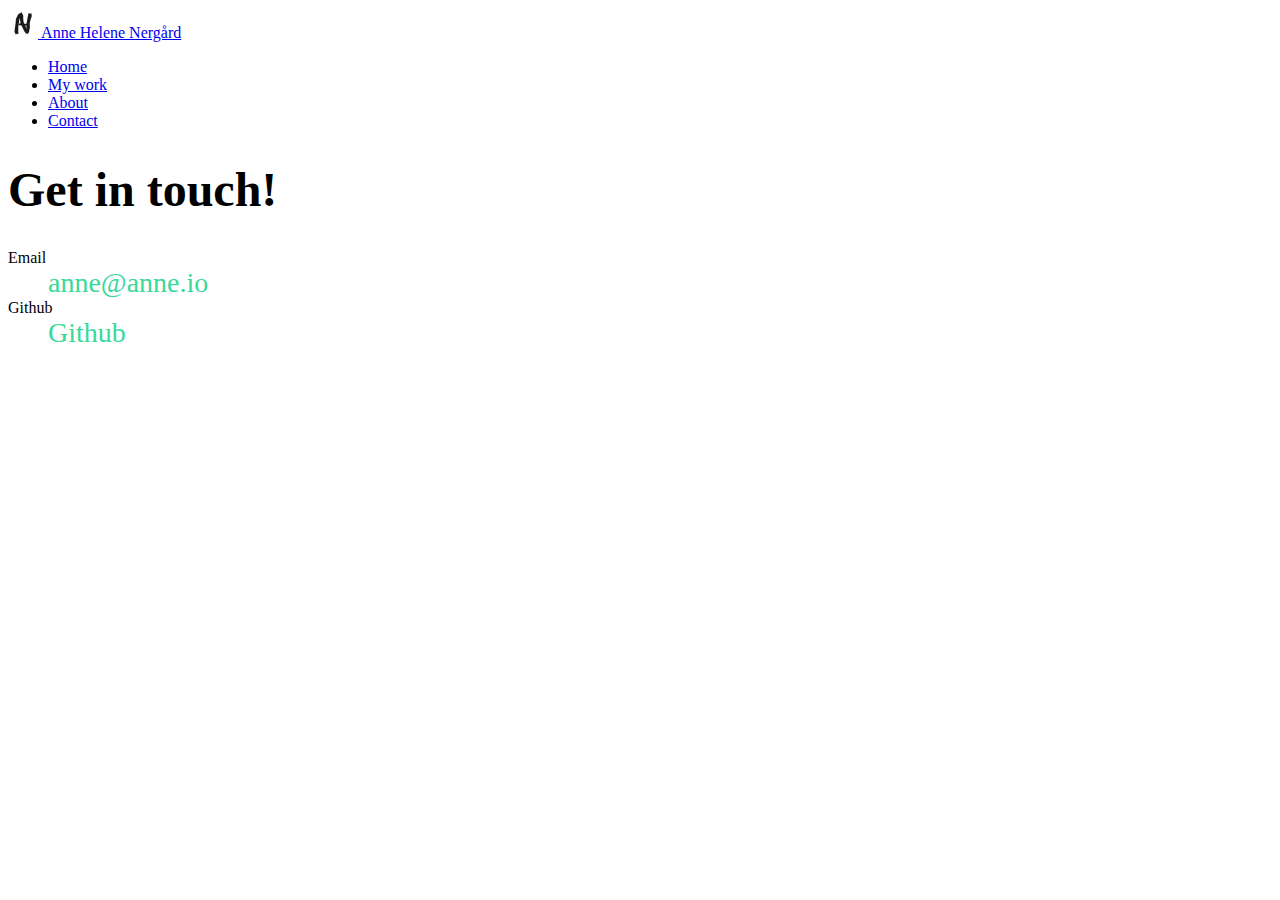
<file: contact.html>
<!DOCTYPE html>
<html lang="en">
  <head>
    <meta charset="UTF-8" />
    <meta name="viewport" content="width=device-width, initial-scale=1.0" />
    <title>contact Anne Helene Nergård</title>
    <meta
      name="Anne Helene Nergård contact"
      content="UX-Designer with a heart for front-end."
    />
    <link
      href="https://cdn.jsdelivr.net/npm/bootstrap@5.3.2/dist/css/bootstrap.min.css"
      rel="stylesheet"
      integrity="sha384-T3c6CoIi6uLrA9TneNEoa7RxnatzjcDSCmG1MXxSR1GAsXEV/Dwwykc2MPK8M2HN"
      crossorigin="anonymous"
    />
    <link rel="stylesheet" href="css/style.css" />
  </head>
  <body>
    <header
      class="d-flex flex-wrap align-items-center sticky-top justify-content-center py-3 mb-4"
    >
      <div class="col-md-3 mb-2 mb-md-0">
        <a
          href="/"
          class="d-inline-flex link-body-emphasis text-decoration-none align-items-center"
        >
          <img
            src="img/AHN logo.svg"
            alt="logo"
            height="30"
            class="d-inline-block"
          />
          Anne Helene Nergård
        </a>
      </div>

      <ul class="nav col-12 col-md-auto mb-2 justify-content-center mb-md-0">
        <li>
          <a href="/index.html" class="nav-link px-2 link-secondary">Home</a>
        </li>
        <li>
          <a href="/work.html" class="nav-link px-2 link-secondary">My work</a>
        </li>
        <li>
          <a href="/about.html" class="nav-link px-2 link-secondary">About</a>
        </li>
        <li>
          <a href="/" class="nav-link px-2 link-secondary">Contact</a>
        </li>
      </ul>
    </header>
    <div class="contact">
      <h1 class="text-center">Get in touch!</h1>
      <dl class="row m-5 text-center">
        <dt class="col-sm-3 fs-5">Email</dt>
        <dd class="col-sm-9">
          <a href="mailto:[email]" class="email-link fs-5"> anne@anne.io </a>
        </dd>
        <dt class="col-sm-3 fs-5">Github</dt>
        <dd class="col-sm-9">
          <a href="https://github.com/Annekaka" class="fs-5 email-link"
            >Github</a
          >
        </dd>
      </dl>
    </div>
    <script
      src="https://cdn.jsdelivr.net/npm/bootstrap@5.3.2/dist/js/bootstrap.bundle.min.js"
      integrity="sha384-C6RzsynM9kWDrMNeT87bh95OGNyZPhcTNXj1NW7RuBCsyN/o0jlpcV8Qyq46cDfL"
      crossorigin="anonymous"
    ></script>
  </body>
</html>
</file>
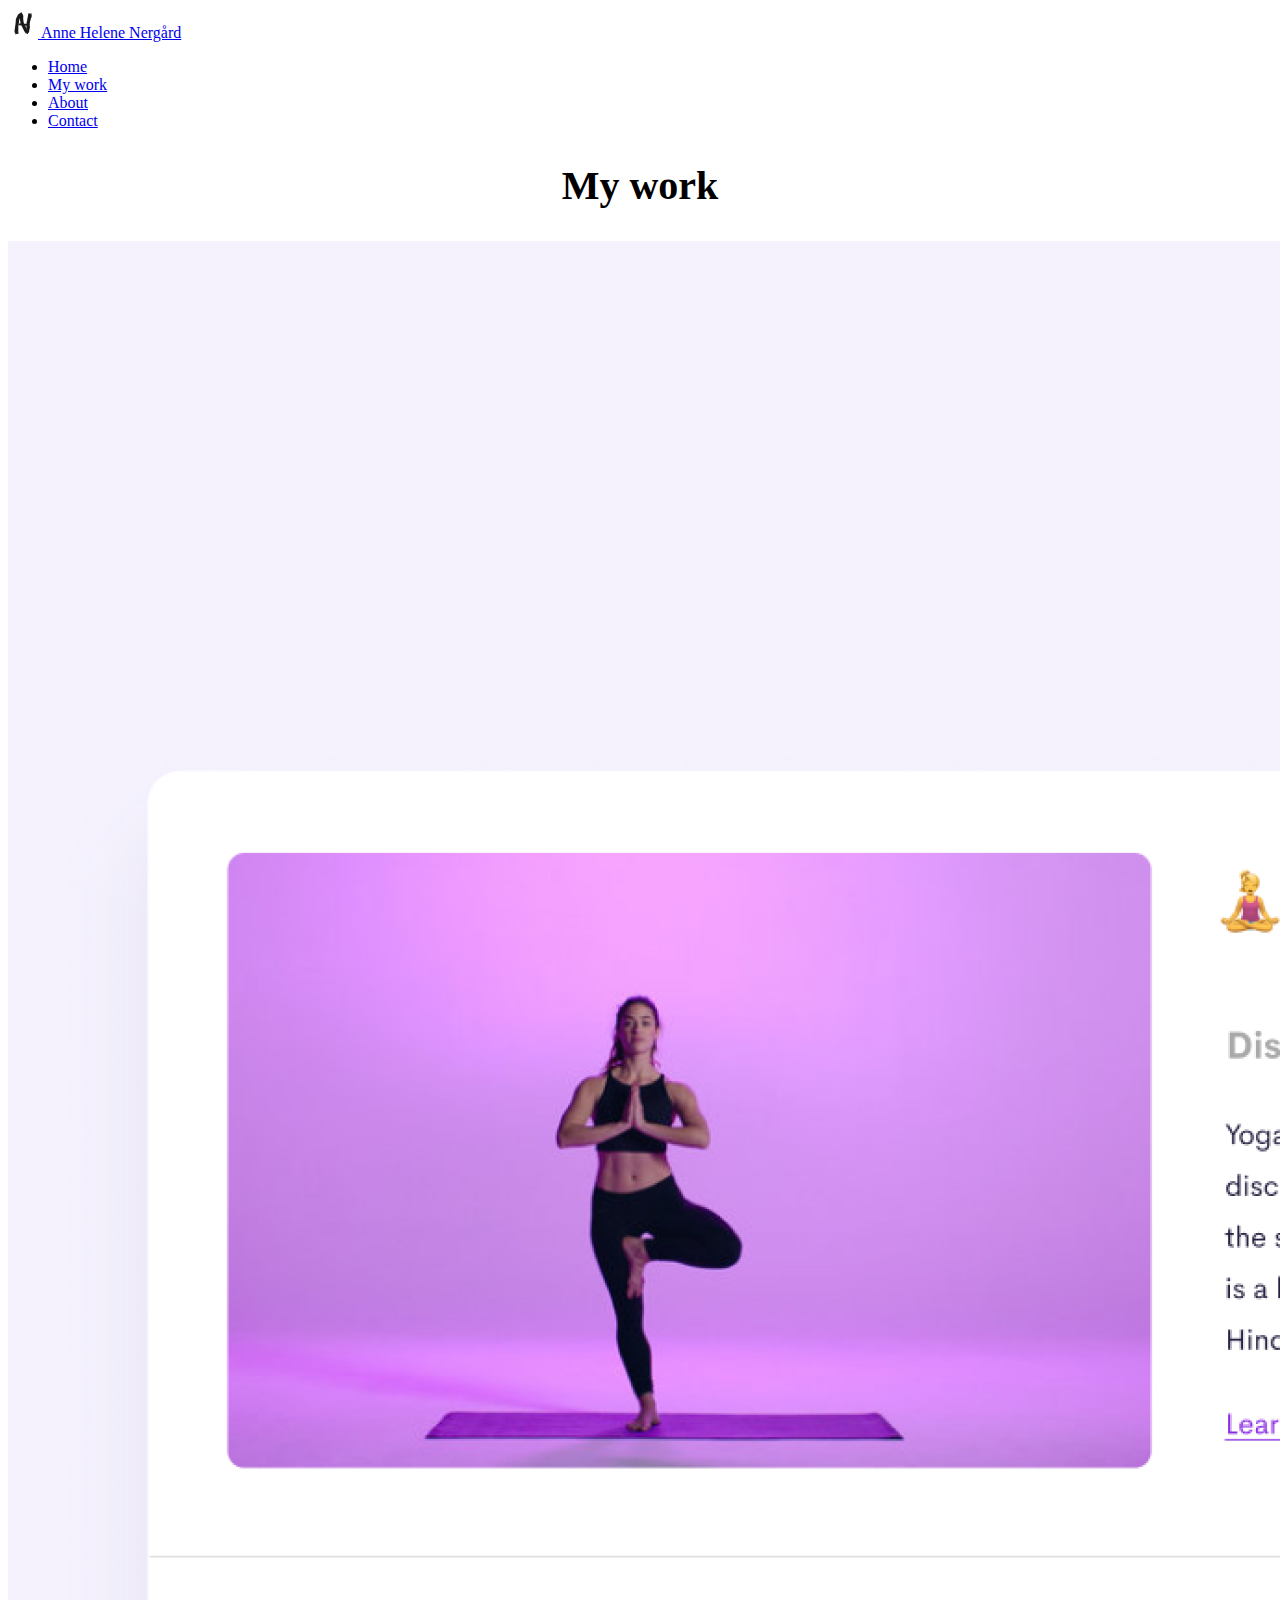
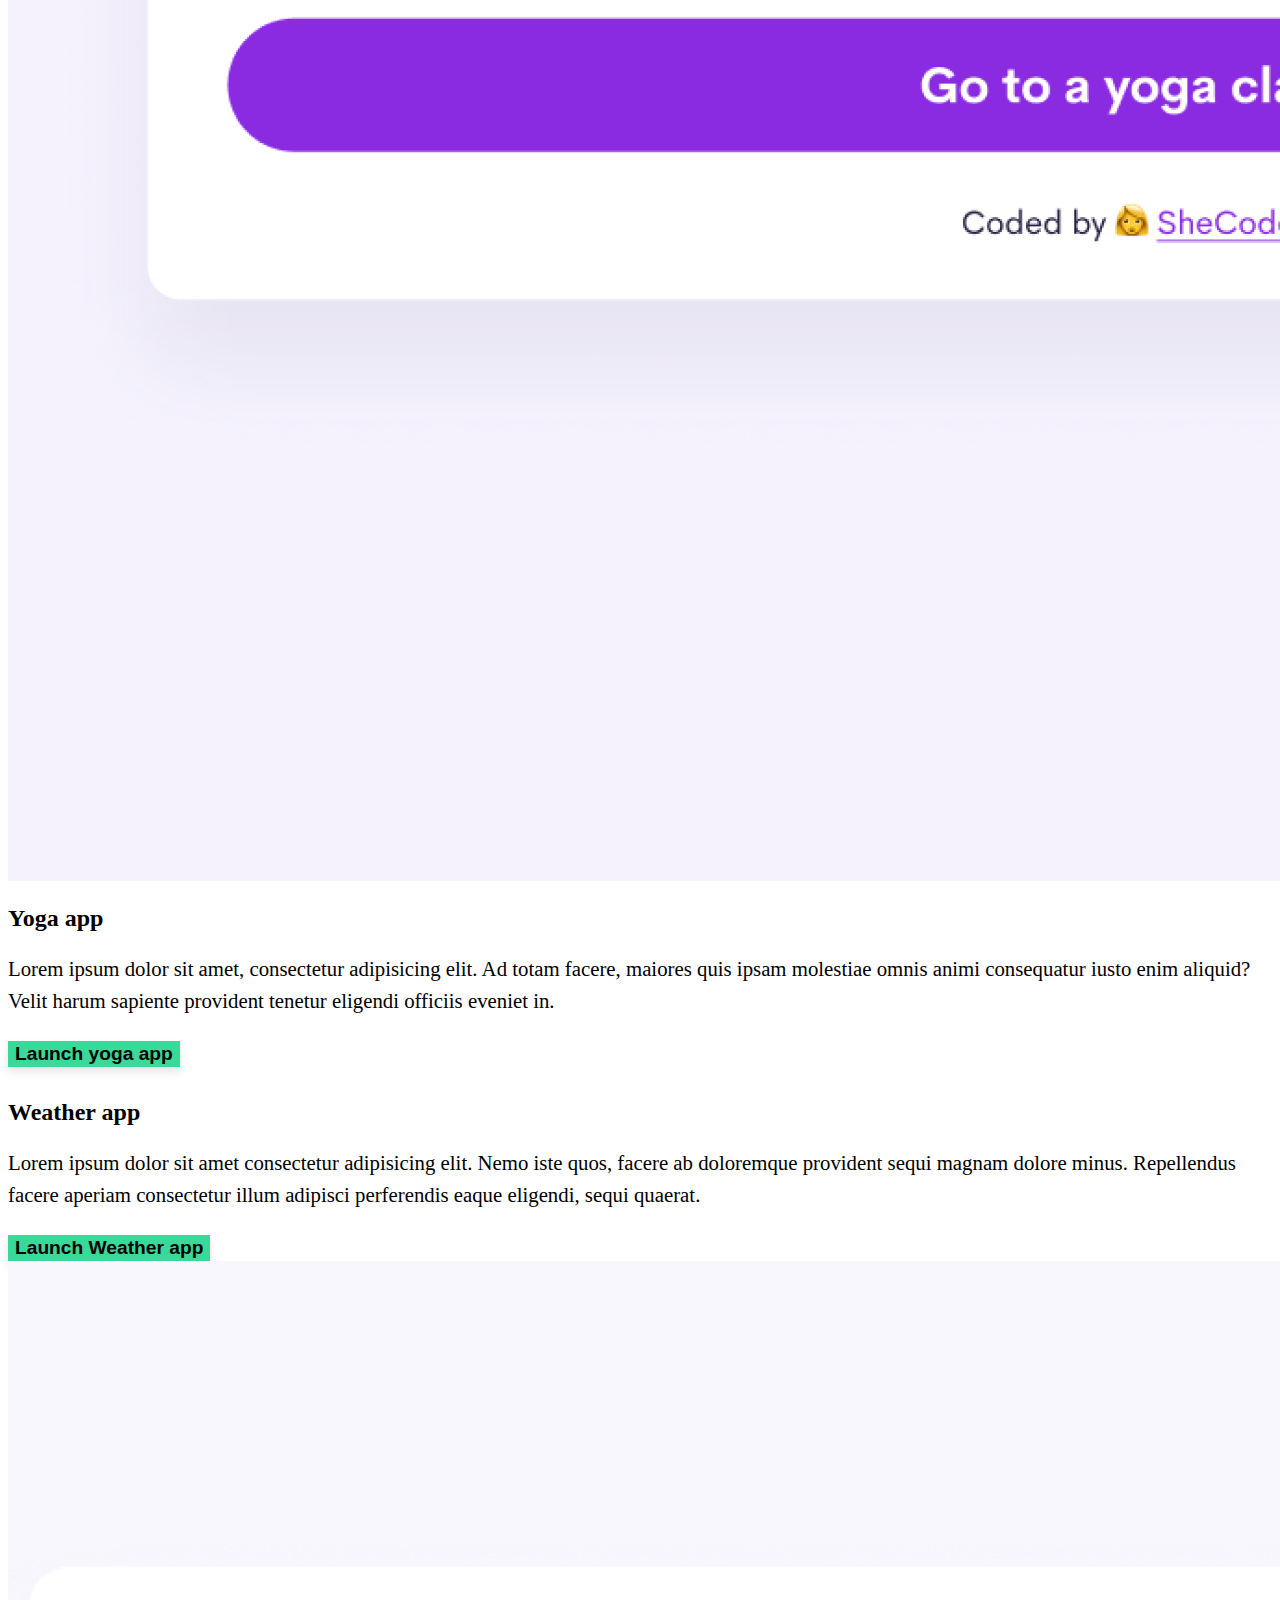
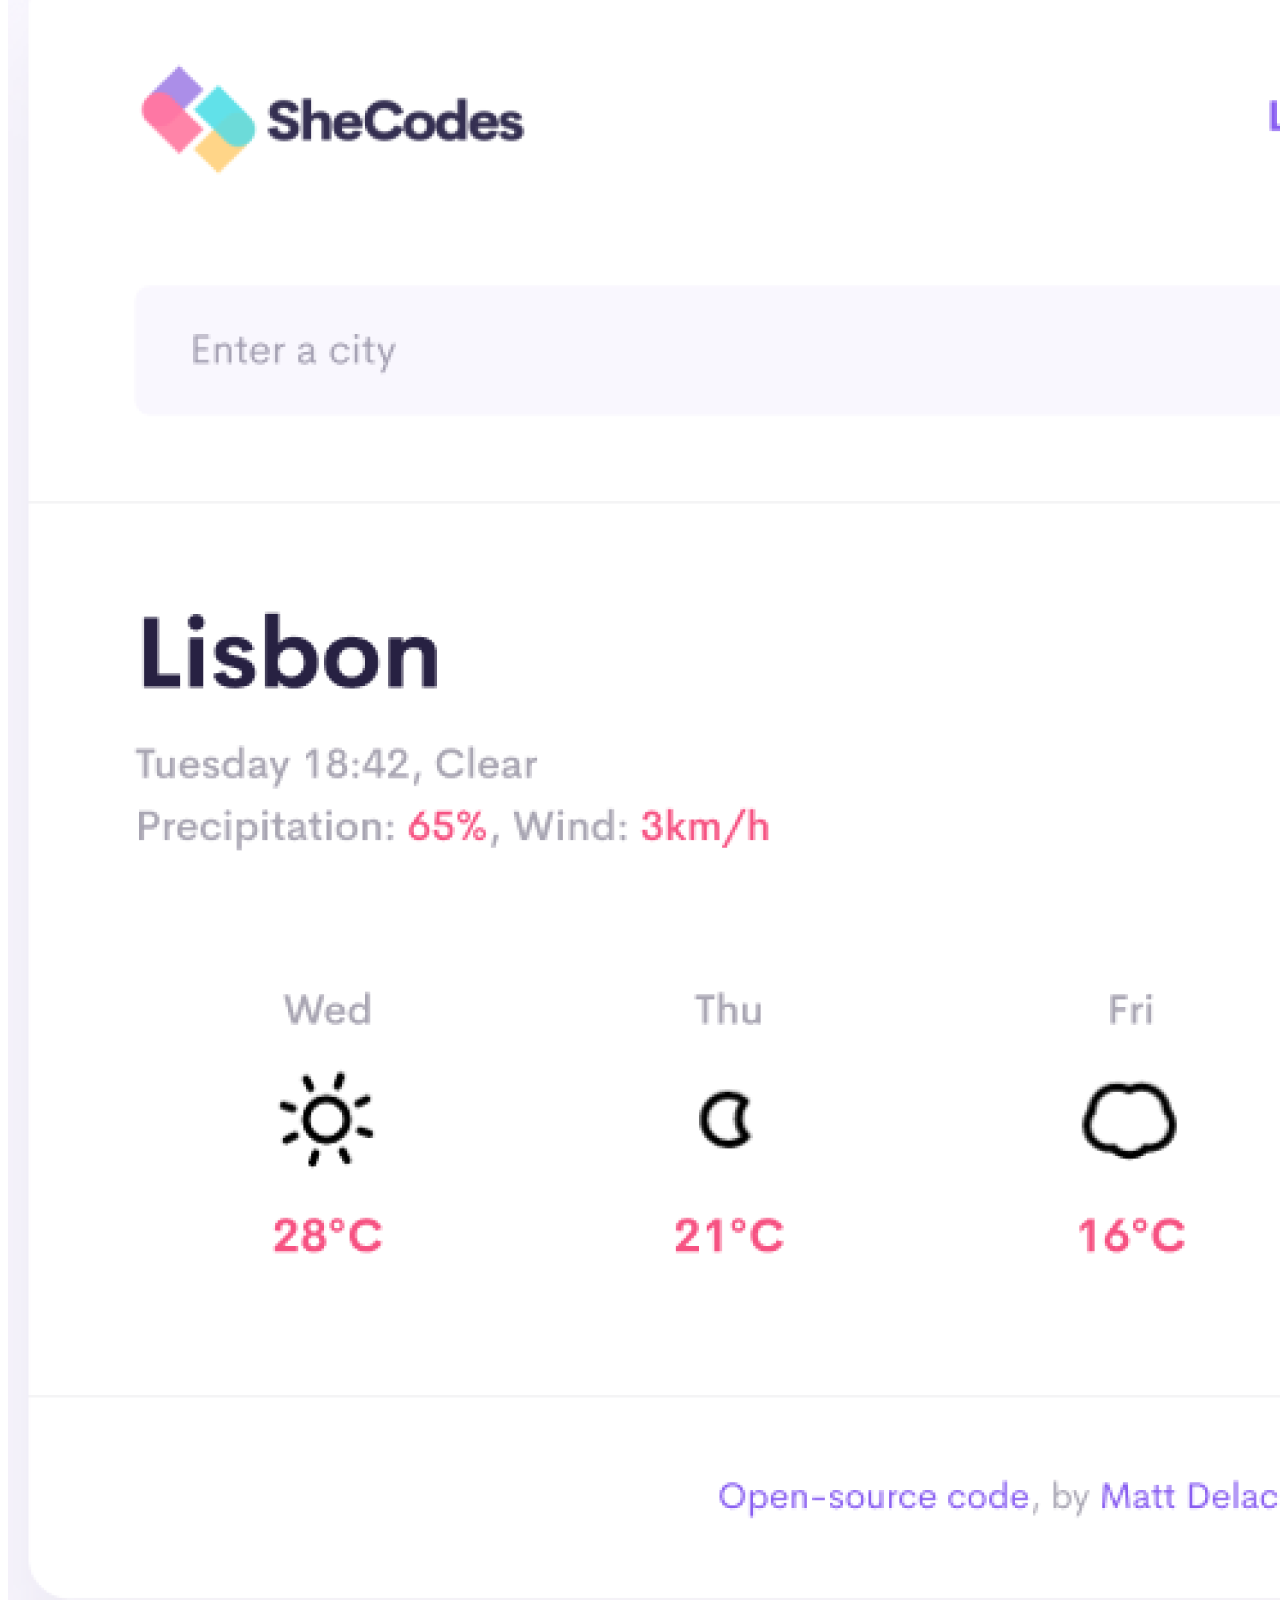
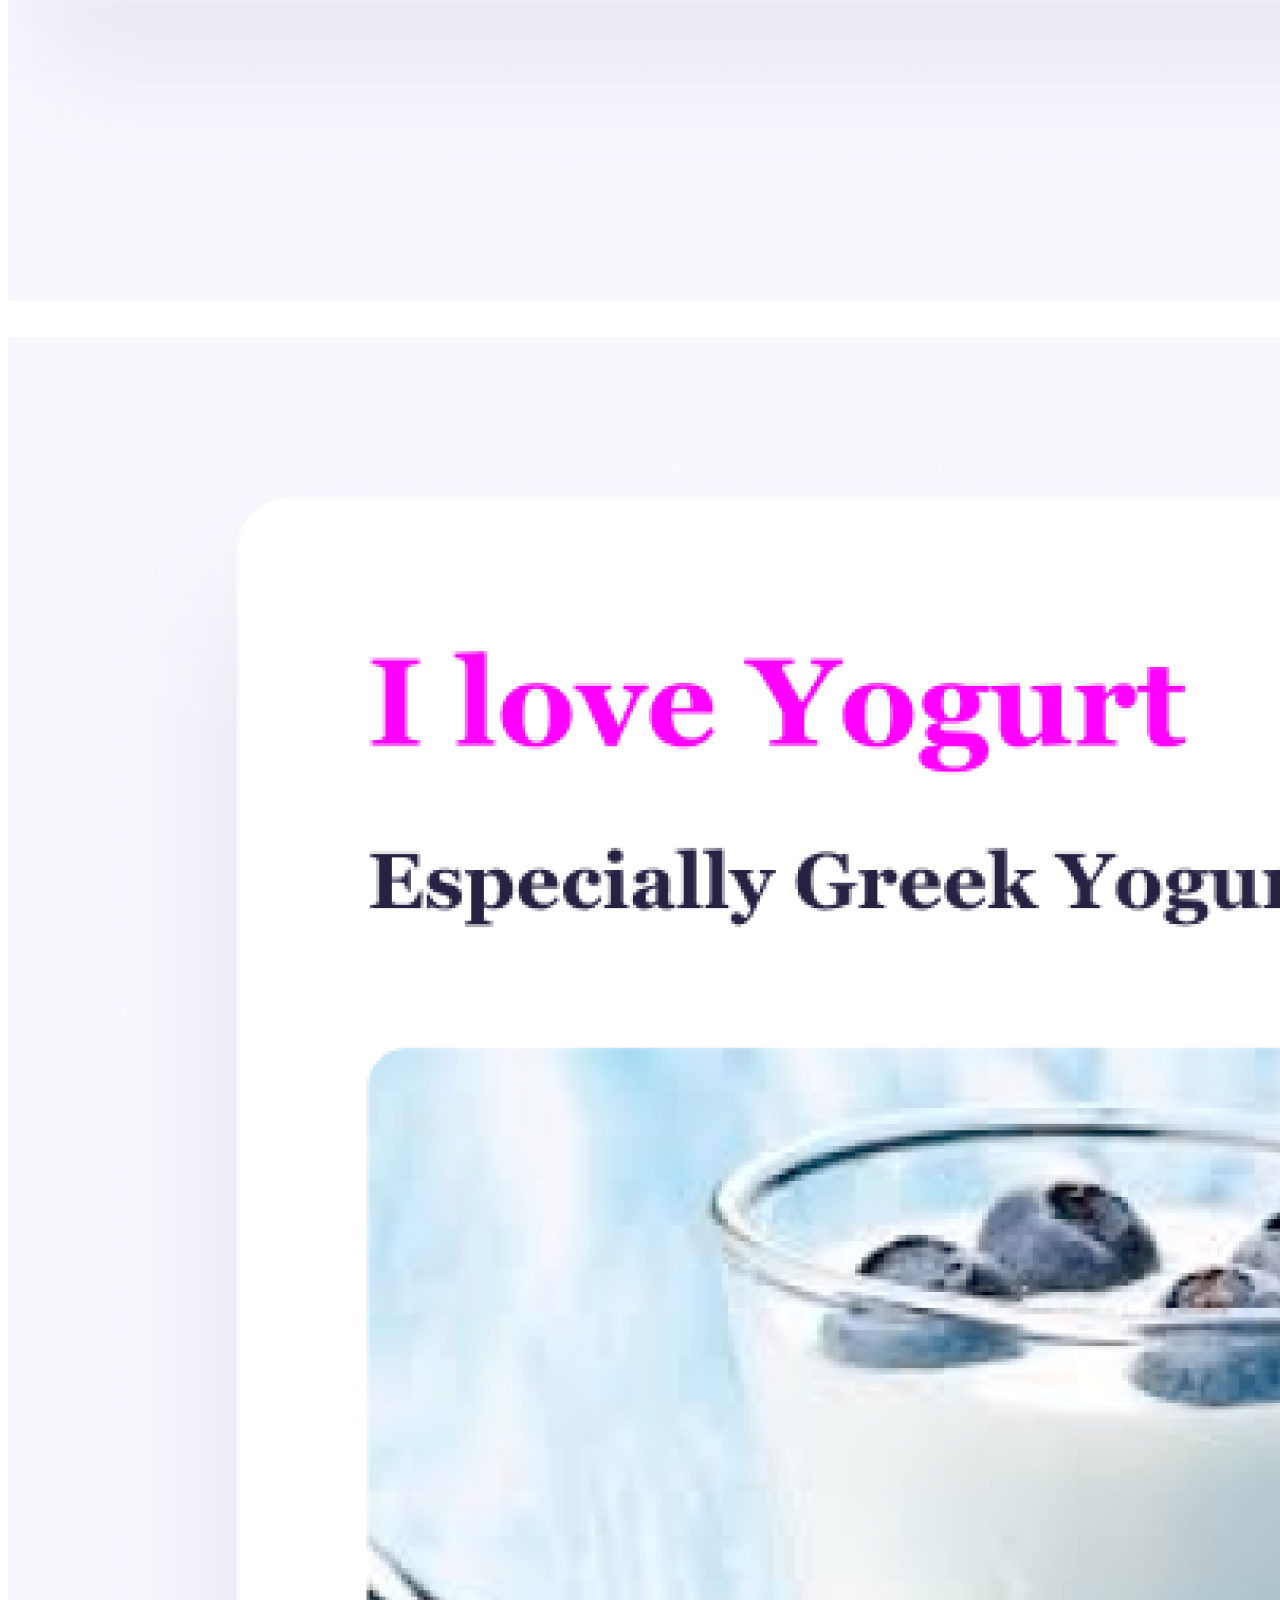
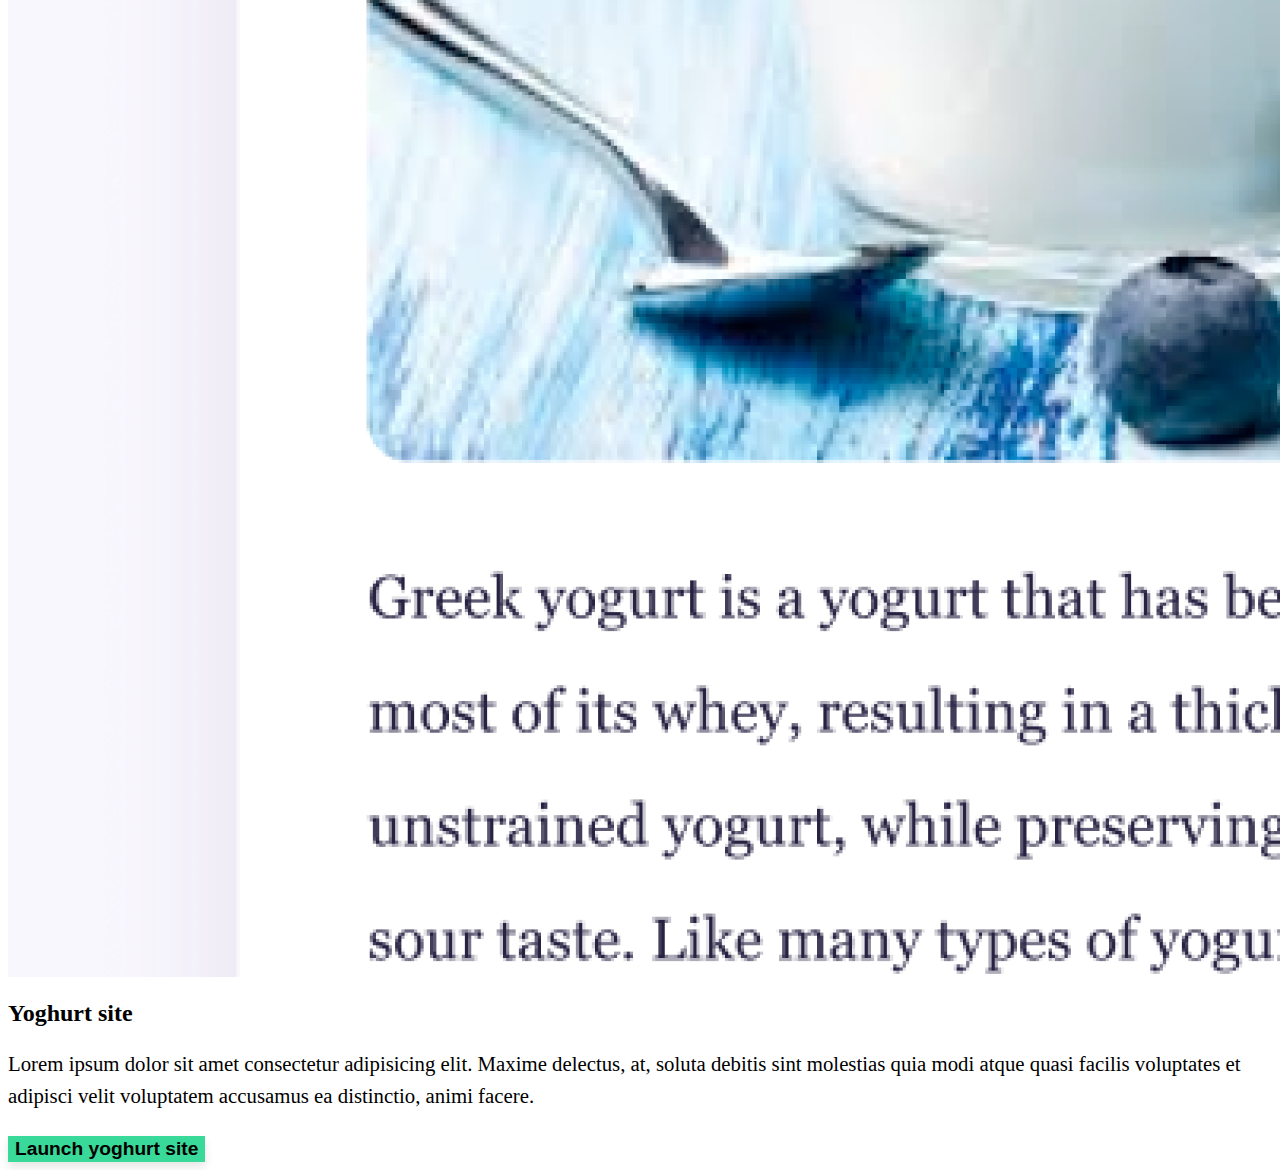
<file: work.html>
<!DOCTYPE html>
<html lang="en">
  <head>
    <meta charset="UTF-8" />
    <meta name="viewport" content="width=device-width, initial-scale=1.0" />
    <title>Anne Helene Nergård portfolio</title>
    <meta
      name="Anne Helene Nergård work"
      content="UX-Designer with a heart for front-end."
    />
    <link
      href="https://cdn.jsdelivr.net/npm/bootstrap@5.3.2/dist/css/bootstrap.min.css"
      rel="stylesheet"
      integrity="sha384-T3c6CoIi6uLrA9TneNEoa7RxnatzjcDSCmG1MXxSR1GAsXEV/Dwwykc2MPK8M2HN"
      crossorigin="anonymous"
    />
    <link rel="stylesheet" href="css/style.css" />
  </head>
  <body>
    <header
      class="d-flex flex-wrap align-items-center sticky-top justify-content-center py-3 mb-4"
    >
      <div class="col-md-3 mb-2 mb-md-0">
        <a
          href="/"
          class="d-inline-flex link-body-emphasis text-decoration-none align-items-center"
        >
          <img
            src="img/AHN logo.svg"
            alt="logo"
            height="30"
            class="d-inline-block"
          />
          Anne Helene Nergård
        </a>
      </div>

      <ul class="nav col-12 col-md-auto mb-2 justify-content-center mb-md-0">
        <li>
          <a href="/index.html" class="nav-link px-2 link-secondary">Home</a>
        </li>
        <li>
          <a href="/" class="nav-link px-2 link-secondary">My work</a>
        </li>
        <li>
          <a href="/about.html" class="nav-link px-2 link-secondary">About</a>
        </li>
        <li>
          <a href="/contact.html" class="nav-link px-2 link-secondary"
            >Contact</a
          >
        </li>
      </ul>
    </header>

    <div class="container-fluid px-5" id="hero">
      <div class="row align-items-center">
        <h1 id="my-work">My work</h1>
        <div class="col-lg-6 col-sm-12">
          <img
            src="img/yoga.png"
            class="img-fluid d-none d-sm-block"
            alt="yoga"
          />
        </div>
        <div class="col-lg-6 col-sm-12">
          <h2>Yoga app</h2>
          <p class="fs-4">
            Lorem ipsum dolor sit amet, consectetur adipisicing elit. Ad totam
            facere, maiores quis ipsam molestiae omnis animi consequatur iusto
            enim aliquid? Velit harum sapiente provident tenetur eligendi
            officiis eveniet in.
          </p>
          <button type="button" class="btn btn-primary">Launch yoga app</button>
        </div>
      </div>
      <div class="row align-items-center">
        <div class="col-lg-6 col-sm-12">
          <h2>Weather app</h2>
          <p class="fs-4">
            Lorem ipsum dolor sit amet consectetur adipisicing elit. Nemo iste
            quos, facere ab doloremque provident sequi magnam dolore minus.
            Repellendus facere aperiam consectetur illum adipisci perferendis
            eaque eligendi, sequi quaerat.
          </p>
          <button type="button" class="btn btn-primary">
            Launch Weather app
          </button>
        </div>
        <div class="col-lg-6 col-sm-12">
          <img
            src="img/weather.png"
            class="img-fluid d-none d-sm-block"
            alt="weather app"
          />
        </div>
      </div>
      <div class="row align-items-center">
        <div class="col-lg-6 col-sm-12">
          <img
            src="img/yogurt.png"
            class="img-fluid d-none d-sm-block"
            alt="Love for yoghurt"
          />
        </div>
        <div class="col-lg-6 col-sm-12">
          <h2>Yoghurt site</h2>
          <p class="fs-4">
            Lorem ipsum dolor sit amet consectetur adipisicing elit. Maxime
            delectus, at, soluta debitis sint molestias quia modi atque quasi
            facilis voluptates et adipisci velit voluptatem accusamus ea
            distinctio, animi facere.
          </p>
          <button type="button" class="btn btn-primary">
            Launch yoghurt site
          </button>
        </div>
      </div>
    </div>

    <script
      src="https://cdn.jsdelivr.net/npm/bootstrap@5.3.2/dist/js/bootstrap.bundle.min.js"
      integrity="sha384-C6RzsynM9kWDrMNeT87bh95OGNyZPhcTNXj1NW7RuBCsyN/o0jlpcV8Qyq46cDfL"
      crossorigin="anonymous"
    ></script>
  </body>
</html>
</file>
<file: css/style.css>
:root {
  --primary-color: #39d999;
  --secondary-color: #b9f5dd;
  --background-color: #fff;
  --secondary-background-color: #f2fbf8;
  --box-shadow: 0 5px 10px rgba(0, 0, 0, 0.1);
  --primary-font: "montserrat";
  --secondary-font: "poppins";
}

body {
  font-family: var(--primary-font);
  padding: 0;
}

.d-flex {
  background-color: var(--background-color);
}
.container-fluid {
  margin: 0;
  padding: 0;
}

h1 {
  font-family: var(--secondary-font);
  font-size: 3rem;
}

p {
  font-size: 1.3rem;
  line-height: 2rem;
}

#my-work {
  font-size: 2.5rem;
  margin-bottom: 2rem;
  text-align: center;
}
.hero-section {
  background-color: var(--secondary-background-color);
  padding: 5rem;
  margin-bottom: 4rem;
}
.row {
  margin-top: 2rem;
}
footer {
  background-color: var(--secondary-background-color);
  padding: 5rem;
  margin-top: 4rem;
}
@media (max-width: 900px) {
  h1 {
    font-size: 2.5rem;
    text-align: center;
  }
  h2,
  h3 {
    text-align: center;
  }

  p {
    text-align: center;
  }
  .btn {
    margin: 1.5rem auto;
  }
  .footer {
    display: none;
  }
  dt {
    text-align: center;
  }
  .email-link {
    text-align: center;
  }
}

.btn-primary {
  background-color: var(--primary-color);
  border: var(--primary-color) solid 1px;
  box-shadow: var(--box-shadow);
  display: block;
  margin-top: 1.5rem;
  font-size: 1.2rem;
  font-weight: 600;
}
.btn-primary:hover {
  border: var(--primary-color) solid 1px;
  color: var(--primary-color);
  background-color: var(--background-color);
}
.get-in-touch {
  margin: 2rem auto;
}
.email-link {
  display: flex;
  text-align: left;
  color: var(--primary-color);
  font-size: 28px;
  text-decoration: none;
}

.email-link:hover {
  text-decoration: underline;
}
.contact {
  margin: 0 auto;
}

i:hover {
  color: var(--primary-color);
}
</file>
